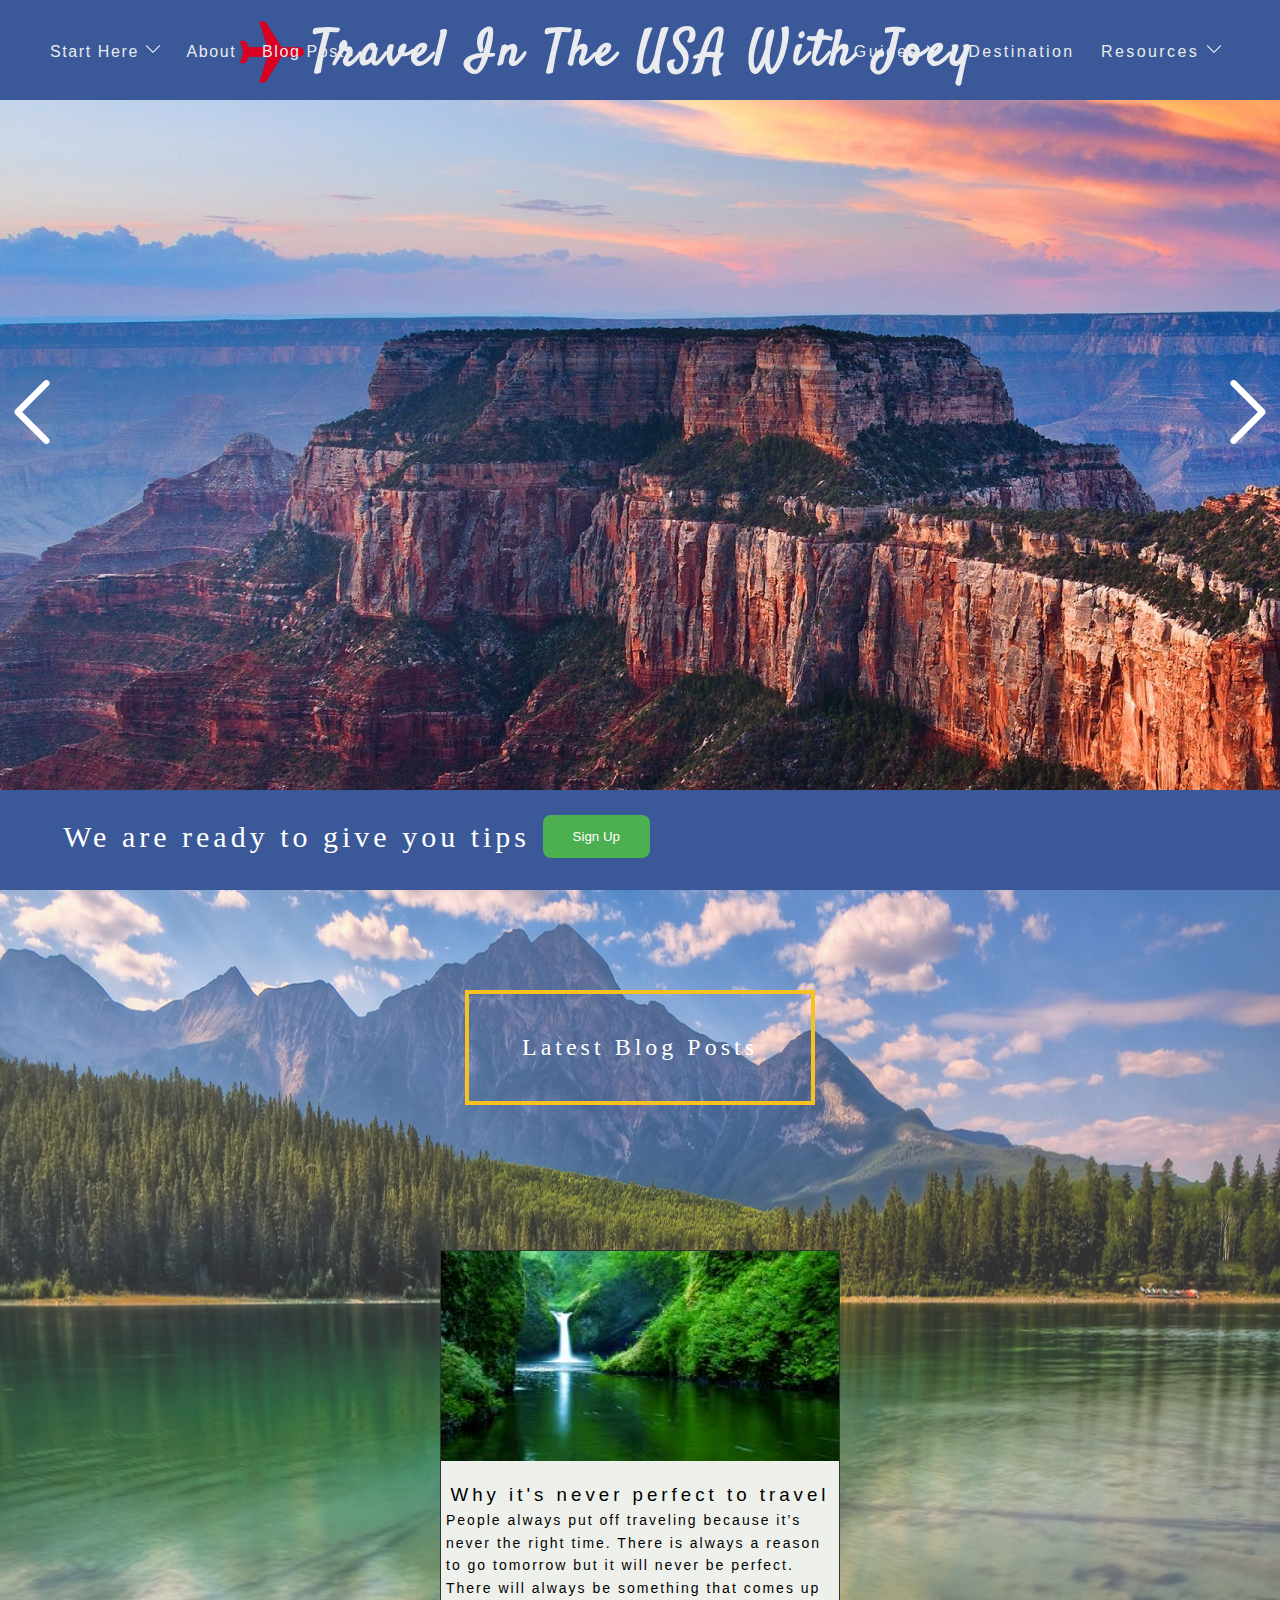
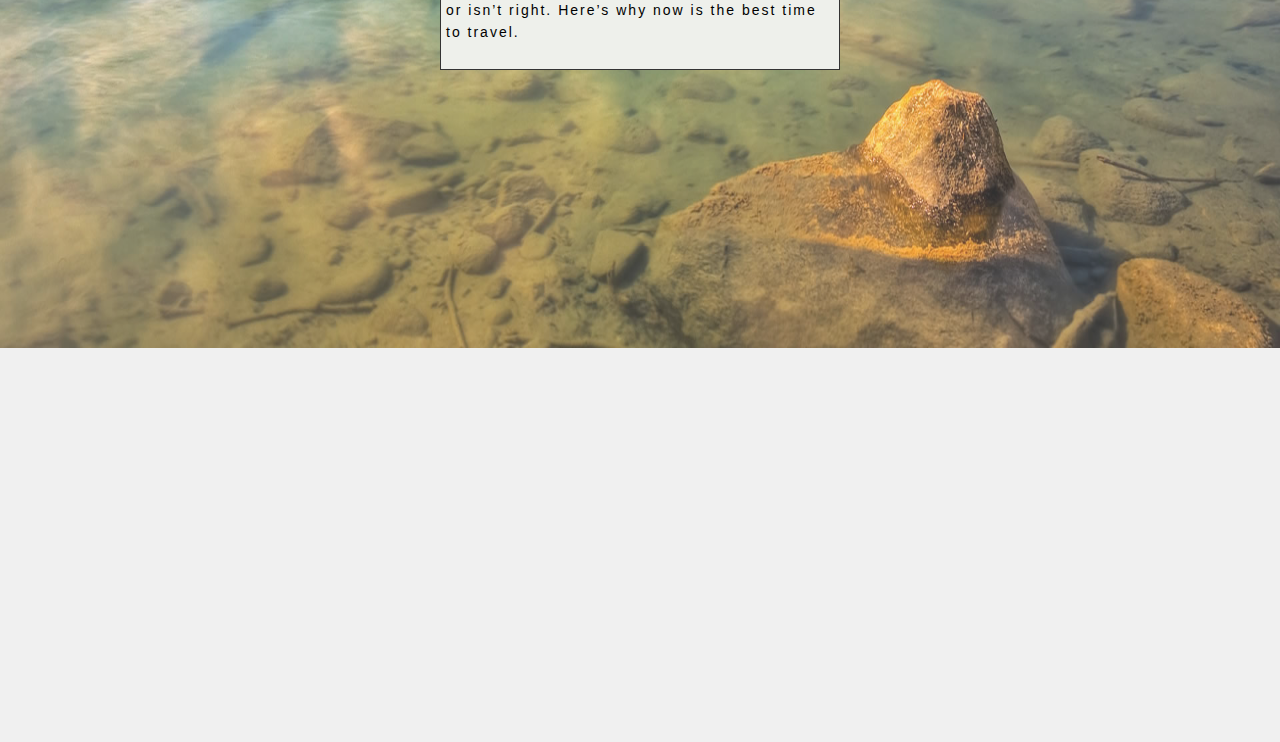
<file: index.html>
<!DOCTYPE html>
<html>
  <head>
    <meta charset="utf-8">
    <meta name="viewport" content="width=device-width, initial-scale=1.0">
    <title>My Site</title>
    <link href="css/firstSite.css" type = "text/css" rel="stylesheet"  />
    <link href="https://fonts.googleapis.com/css?family=Satisfy" rel="stylesheet">
  </head>
  <body>
    <div class="wrapper">
     <div class="header">
       <div class="logo">
         <div class="img_container1">
          <img src="images/plane.png" alt="icon">
        </div>
          <h1>Travel In The USA With Joey</h1>
       </div>
       <div class="navigation">
         <ul class="parent1">
         <li>Start Here
           <a href="#"><img src="images/down-arrow.png" alt="down-arrow"></a>
           <ul class="child">
           <li>Get Inspired</li>
           <li>How to save money for trip</li>
           <li>Find cheap airfare</li>
           <li>Find cheap hotels</li>
         </ul>
        </li>
         <li>About</li>
         <li>Blog Posts</li>
       </ul>
        <ul class="parent2">
         <li>Guides
           <a href="#"><img src="images/down-arrow.png" alt="down-arrow "></a>
           <ul class="child">
             <li>Books</li>
             <li>City Guides</li>
             <li>Map</li>
           </ul>
         </li>
           <li>Destination</li>
           <li>Resources
             <a href="#"><img src="images/down-arrow.png" alt="down-arrow"></a>
             <ul class="child">
               <li>Airfare</li>
               <li>Accomodation</li>
               <li>Transportation</li>
               <li>Gear</li>
             </ul>
         </li>
       </ul>
     </div>
      </div>
      <div class="slider-wrapper">
        <div class="slider">
            <div class="sp" style="background-image: url(images/grandcanyon.jpg); height: 720px; width: 100%;"></div>
            <div class="sp" style="background-image: url(images/sf.jpg); height: 720px; width: 100%;"></div>
            <div class="sp" style="background-image: url(images/nyc.jpg); height: 720px; width: 100%;" ></div>
            <div class="sp" style="background-image: url(images/honolulu.jpg); height: 720px; width: 100%;"></div>
        </div>
        <div class="buttons">
            <div class="left"><img src="images/back.png"/>
            </div>
            <div class="right"><img src="images/next.png"/></div>
      </div>
   </div>
   <div class="section">
     <p>We are ready to give you tips</p>
     <button onclick="document.getElementById('id01').style.display='block'" class="sup" style="width:auto;">Sign Up</button>
  </div>
    <div id="id01" class="popup animate">
      <span onclick="document.getElementById('id01').style.display='none'" class="close" title="Close Modal">x</span>
    <div class="img_container2">
      <img src="images/passport.png" alt="passport" height="256" width="256">
    </div>
    <h1>Travel With Us</h1>
    <h2>New Account</h2>
    <form method="post" action="file:///D:/Programare/CSS3%20Styling/firstSite/index.html">
    <label for="username">Username: </label>
    <input type="text" id ="username" /><div id ="feedback"></div>
    <label for="password">Password: </label>
    <input type="password" id ="password">
    <input type="submit" value="Sign Up">
  </form>
</div>
  <div class="newsection">
    <div class="newpicture">
    <img src="images/nature.jpg" width="100%" height="1058">
  </div>
    <div class="post">
  <h2>Latest Blog Posts</h2>
</div>
<div class="item">
  <img src="images/desk.jpg" width="400" height="210" alt="desk">
  <h3 class="h3">Why it's never perfect to travel</h3>
  <p>People always put off traveling because it’s never the right time. There is always a reason to go tomorrow
    but it will never be perfect. There will always be something that comes up or isn’t right. Here’s why now is the best time to travel.</p>
</div>
  </div>
</div>
    <script src="js/jquery.js"></script>
    <script src="js/firstSite.js"></script>
  </body>
</html>
</file>
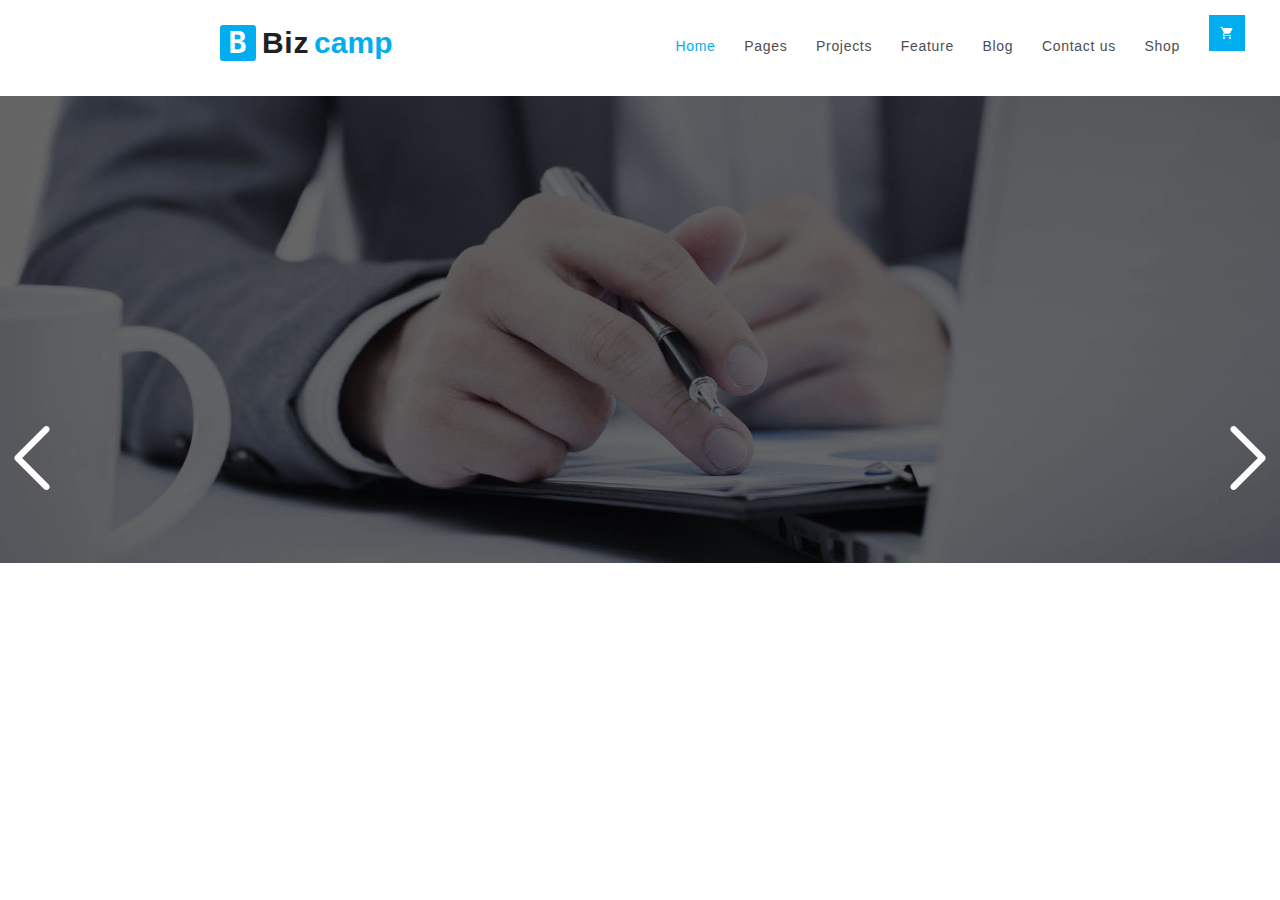
<file: proba/index.html>
<!DOCTYPE html>
<html>
  <head>
    <meta charset="utf-8">
    <meta name="viewport" content="width=device-width, initial-scale=1.0">
    <title>My Website</title>
    <link rel="stylesheet" href="css/stylesheet.css" />
  </head>
  <body>
    <div class="page">
    <!-- This is the Container (navigation and logo) -->
    <div class="barr">
      <div>
          <div class="logo"><samp>B</samp>Biz<span>camp</span></div>
      </div>
      <nav class="navigation">
        <ul class="parent">
        <li class="active1"><a href = "index.html">Home</a></li>
        <li>Pages
          <ul class="child">
            <li>About Us</li>
            <li>Services</li>
            <li>Faq</li>
            <li>Privacy</li>
            <li>Terms</li>
            <li>Cart</li>
            <li>Pricing</li>
          </ul>
        </li>
          <li>Projects
            <ul class="child">
                <li>Project Two Column</li>
                <li>Project Three Column</li>
                <li>Project Four Column</li>
            </ul>
          </li>
          <li>Feature
            <ul class="child">
              <li>Tab</li>
              <li>Team</li>
              <li>Typography</li>
              <li>Accordion</li>
            </ul>
        </li>
          <li>Blog
            <ul class="child">
              <li>Blog-Right-Sidebar</li>
              <li>Single-Blog</li>
              <li>Blog-Full-Width</li>
              <li>Blog-Left-Sidebar</li>
              <li>Blog-Col-2</li>
            </ul>
          </li>
          <li>Contact us</li>
          <li>Shop</li>
          <li><img src="images/cart.png" alt="cart"></li>
      </ul>
      </nav>
    </div>
    <!-- jQuery Slider -->
   <div class="container">
     <div class="buttons">
       <div class="left">
            <img src="images/back.png"/>
       </div>
       <div class="right">
          <img src="images/next.png"/>
       </div>
     </div>
     <ul class="slides">
       <li class="slide slide1 active"><img src= "images/slide1.jpg"/></li>
       <li class="slide slide2"><img src= "images/slide2.jpg"/></li>
       <li class="slide slide3"><img src= "images/slide3.jpg"/></li>
     </ul>
   </div>
  </div>
    <script src="js/jquery.js"></script>
    <script src="js/script.js"></script>
  </body>
</html>
</file>
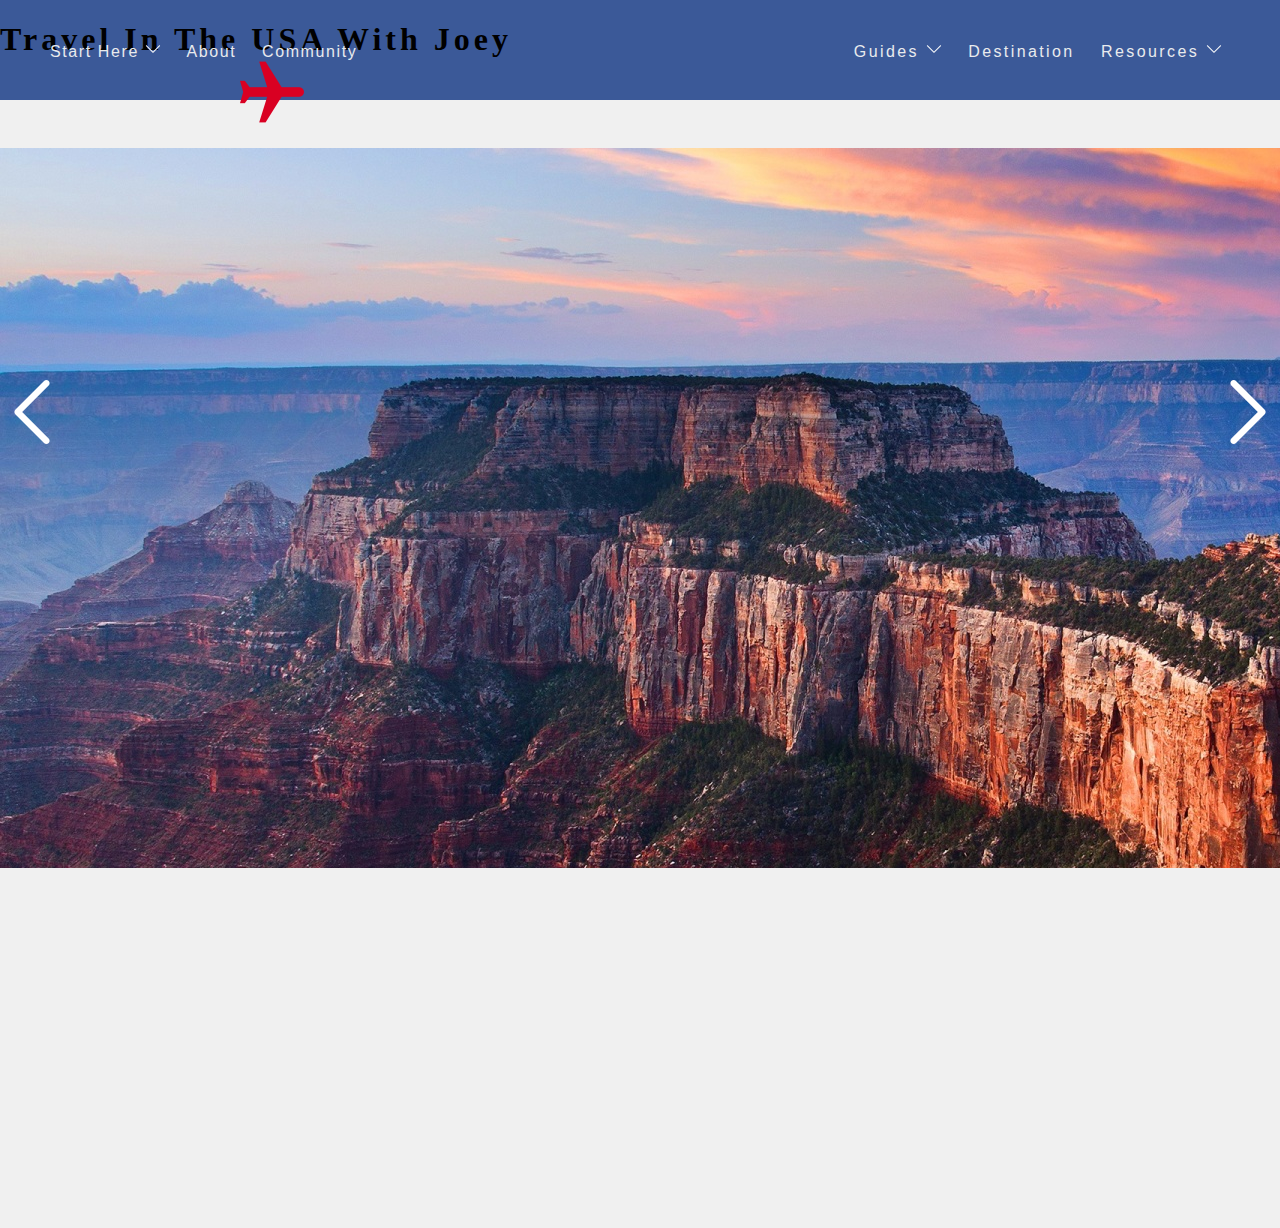
<file: firstSite.html>
<!DOCTYPE html>
<html>
  <head>
    <meta charset="utf-8">
    <meta name="viewport" content="width=device-width, initial-scale=1.0">
    <title>My Site</title>
    <link href="css/firstSite.css" type = "text/css" rel="stylesheet"  />
    <link href="https://fonts.googleapis.com/css?family=Satisfy" rel="stylesheet">
  </head>
  <body>
    <div class="wrapper">
     <div class="header">
       <h1>Travel In The USA With Joey</h1>
       <div class="navigation">
         <div class="logo">
           <img src="images/plane.png" alt="icon">
         </div>
         <ul class="parent1">
         <li>Start Here
           <a href="#"><img src="images/down-arrow.png" alt="down-arrow"></a>
           <ul class="child">
           <li>Get Inspired</li>
           <li>How to save money for trip</li>
           <li>Find cheap airfare</li>
           <li>Find cheap hotels</li>
         </ul>
        </li>
         <li>About</li>
         <li>Community</li>
       </ul>
        <ul class="parent2">
         <li>Guides
           <a href="#"><img src="images/down-arrow.png" alt="down-arrow "></a>
           <ul class="child">
             <li>Books</li>
             <li>City Guides</li>
             <li>Map</li>
           </ul>
         </li>
           <li>Destination</li>
           <li>Resources
             <a href="#"><img src="images/down-arrow.png" alt="down-arrow"></a>
             <ul class="child">
               <li>Airfare</li>
               <li>Accomodation</li>
               <li>Transportation</li>
               <li>Gear</li>
             </ul>
         </li>
       </ul>
     </div>
      </div>
      <div class="slider-wrapper">
        <div class="slider">
            <div class="sp" style="background-image: url(images/grandcanyon.jpg); height: 720px; width: 100%;"></div>
            <div class="sp" style="background-image: url(images/sf.jpg); height: 720px; width: 100%;"></div>
            <div class="sp" style="background-image: url(images/nyc.jpg); height: 720px; width: 100%;" ></div>
            <div class="sp" style="background-image: url(images/honolulu.jpg); height: 720px; width: 100%;"></div>
        </div>
        <div class="buttons">
            <div class="left"><img src="images/back.png"/>
            </div>
            <div class="right"><img src="images/next.png"/></div>
      </div>
   </div>
    <script src="js/jquery.js"></script>
    <script src="js/firstSite.js"></script>
  </body>
</html>
</file>
<file: css/firstSite.css>
body {
  font-family: "Times New Roman", Georgia, Serif;
    font-weight: normal;
    background-color: #f0f0f0;
    letter-spacing: 0.25em;
    margin: 0;
    padding: 0;
  }
                                                                                                                                                                                                                                                                                                                                                                                                                                                                                                             
  .wrapper {
    background-color: #fff;
    width: 100%;
    height: 100%;
  }

  .header{
    background-color: #3b5998;
    height: 100px;
    width: 100%;
    display: inline-block;
  }

  .logo {
    position: relative;
    top: -20px;
    left: 50%;
    transform: translateX(-50%);
    width: 800px;
    height: 200px;
}

.logo .img_container1 {
  display: inline-block;
  position: relative;
  top: 20px;
  padding-top: 20px;
}

.logo h1 {
    display: inline-block;
    margin-top: -10px;
    font-size: 50px;
    color: #e9ebee;
    font-family: 'Satisfy', cursive;
}

ul.parent1 {
  font-size: 16px;
  text-align: left;
  color: #e9ebee;
  position: absolute;
  left: 0;
  top: 20px;
  letter-spacing: 0.10em;
}

ul.parent1 > li {
    display: inline-block;
    margin: 5px 10px;
    font-family: "Raleway", "Helvetica Neue", sans-serif;
    cursor: pointer;
}

ul.parent1 > li:hover {
    color: #F7C221;
}

ul.parent2 > li:hover {
    color: #F7C221;
}


li {
    list-style-type: none;
}


ul.parent2 {
    font-size: 16px;
    position: absolute;
    top: 20px;
    right: 48px;
    letter-spacing: 0.15em;
    color: #e9ebee;
}

ul.parent2 > li {
    display: inline-block;
    margin: 5px 10px;
    font-family: "Raleway", "Helvetica Neue", sans-serif;
    cursor: pointer;
}

ul .child {
    display: none;
    position: absolute;
    top: 63px;
    font-family: "Times New Roman", Times, serif;
    font-size: 16px;
    background-color: #FAFAFA;
    color: #fff;
    border-bottom: 1px ridge #7c7c7c;
    z-index: 5;
}

ul.child > li {
    border-style: ridge;
    border-color: #7c7c7c;
    border-width: 0.5px 1px 0px 1px;
    margin-left: -40px;
    padding: 5px 16px 5px 8px;
    color: #7c7c7c;
}

ul.child > li:hover {
    color: #F7C221;
}

li {
    display: list-item;
    text-align: -webkit-match-parent;
}
  .sp {
  width: 100%;
  height: 1080px;
  position: absolute;
}

  .slider-wrapper {
    width: 100%;
    height: 1080px;
  }

  .slider {
    width: 100%;
    height: 1080px;
    position: relative;
  }

  div {
    display: block;
  }

  .buttons {
      position: absolute;
      top: 380px;
      z-index: 9999;
      width: 100%;
  }

  .left {
    float: left;
  }

  .right {
    float: right;
}

  .left, .right {
  cursor: pointer;
  }

  .section {
    position: relative;
    top: -390px;
    width: 100%;
    height: 100px;
    background-color: #3b5998;
    color: #fff;
}

.section > p {
  position: absolute;
  right: 750px;
  font-size: 30px;
  text-align: center;
}

.sup {
    background-color: #4CAF50;
    color: white;
    padding: 14px 30px;
    border: 1px solid #4CAF50;
    border-radius: 8px;
    float: right;
    position: absolute;
    right: 630px;
    top: 25px;
    border: none;
    cursor: pointer;
    width: 100%;
}

.sup:hover {
  background-color: rgba(76, 175, 80, 0.7)
}

.sup:focus {
  outline: none;
  border: none;
}

.sup:active{
  outline: none;
}

.animate {
    animation: animatezoom 0.5s;
}

@keyframes animatezoom {
  0% {
    transform: scale(0);
}
  100% {
    transform: scale(1);
}
}

.popup {
    display: none;
    width: 500px;
    height: 650px;
    margin-left: -250px;
    position: absolute;
    top: 110px;
    left: 50%;
    background-color: #403c3b;
    color: #fff;
    font-family: 'Oswald', 'Futura', sans-serif;
}

.popup img {
    position: relative;
    top: 10px;
    left: 122px;
    width: 256px;
    height: 256px;
}

.popup h1 {
    font-size: 16px;
    text-align: center;
    text-transform: uppercase;
}

form {
    padding: 0 70px 65px 70px;
    display: block;
    margin-top: 0em;
}

label {
    color: #f3dad1;
    display: block;
    margin: 10px 0 10px 0;
    font-size: 24px;
    letter-spacing: 0.1em;
}

input[type='text'], input[type='password'], textarea {
    background-color: #999;
    color: #665;
    width: 95%;
    padding: 12px 6px;
    border: 1px solid #999;
    border-radius: 10px;
}

input[type='text']:focus, input[type='password']:focus, textarea:focus {
  outline: none;
  background-color: #fff;
}

#feedback {
    color: #fff;
    background-image: url(../images/warning.png);
    background-repeat: no-repeat;
    background-position: 2px 14px;
    padding: 10px 0 0 22px;
}

#feedback.warning {
    background-image: url(../images/warning.png);
}

#feedback.tip {
    background-image: url(../images/hint.png);
}

input[type='submit'] {
    background-color: #cb6868;
    color: #f3dad1;
    border: none;
    border-radius: 5px;
    padding: 8px 10px;
    margin-top: 10px;
    float: right;
    font-size: 18px;
    text-decoration: none;
    text-transform: uppercase;
}

input[type='submit']:hover{
  background-color: #d75359;
  color: #f3dad1;
  cursor: pointer;
  box-shadow: none;
  position: relative;
  top: 1px;
}

.popup h2 {
    font-size: 24px;
    text-align: center;
    font-weight: normal;
    margin: 0 0 25px 0;
    letter-spacing: 0.2em;
    text-transform: uppercase;
}

span.close{
  position: absolute;
  right: 25px;
  top: 10px;
  color: #fff;
  font-size: 35px;
  font-weight: bold;
  cursor: pointer;
}

.close:hover, .close:focus  {
  color: #F7C221;
}

.newpicture {
  position: relative;
  top: -390px;
  opacity: 0.8;
}

.post {
  margin-left: -175px;
  position: absolute;
  top: 990px;
  left: 50%;
  border: 4px solid #F7C221;
  box-sizing: border-box;
  width: 350px;
  padding: 20px 40px;
}

h2 {
  color: #3b5998;
  font-weight: lighter;
  text-align: center;
  color: #fff;
}

.item {
  position: absolute;
  top: 1250px;
  left: 50%;
  overflow: hidden;
  margin-left: -200px;
  box-sizing: border-box;
  border: 1px solid #333;
  width: 400px;
  height: 420px;
  padding: 0;
  background-color: #eef0eb;
}

.h3 {
  font-family: 'Lato',sans-serif;
  line-height: 1.625
  font-size: 20px;
  font-weight: 500;
  font-weight: lighter;
  color: #000;
  text-align: center;
}

.h3 + p {
  margin: -15px 5px 30px 5px;
  font-family: 'Lato',sans-serif;
  font-size: 14px;
  line-height: 1.6;
  letter-spacing: 2px;
}

.item img {
  max-width: 100%;
  transition: all 0.3s;
}

.item:hover img {
  transform: scale(1.1);
}
</file>
<file: proba/css/stylesheet.css>
body {
      font-family:  "Helvetica Neue", Helvetica, Arial, sans-serif;
      background-color: #fff;
      font-size: 14px;
      line-height: 25px;
      color: #4d4d4d;
      margin: 0;
      padding: 0;
      letter-spacing: 0.05em;
}

.barr {
      width: 100%;
      height: 96px;
      line-height: 36px;
      display:flex;
}
.barr div {
  width:50%;
}
.logo {
      font-weight: bold;
      line-height: 36px;
      color:  #212121;
      font-size: 30px;
      max-width: 200px;
      margin: 0 auto;
      margin-top: 25px;
}

.logo  span {
      margin-left: 5px;
      color: #00aef0;
      font-size: 30px;
      letter-spacing: 0;
      margin-right: 3px;

}
.logo samp {
      border-radius: 3px;
      color: #fff;
      float: left;
      margin-right: 6px;
      font-size: 30px;
      font-weight: normal;
      text-align: center;
      height: 36px;
      width: 36px;
      font-weight: 800;
      background-color: #00aef0;
}

* {
  margin: 0;
  padding: 0;
  box-sizing: border-box;

}

.navigation {
  width: 50%;
  height: 96px;
  text-align: center;
  display: block;
}

li {
      list-style: none;
}

.parent {
  margin-top: 15px;
}

ul.parent > li {
  display: inline-block;
  text-align: left;
  background: #fff;
  padding: 0px 12px;
  cursor: pointer;
}

ul.parent > li:hover {
  color: #00aef0;
}

ul .child {
  display:none;
  overflow: visible;
  position: absolute;
  z-index: 5;
  top: 96px;
  color:#4d4d4d
}

ul.child > li {
  border-bottom: 1px ridge grey;
  padding-right: 80px;
  padding-left: 20px;
}

a {
  text-decoration: none;
  color: #00aef0;
}

.parent li > img {
  background-color: #00aef0;
  width: 36px;
  height: 36px;
}

.slides {
  position: relative;
}

.slide {
  display: none;
}

.container {
  box-sizing: border-box;
  height: 605px;
  position: relative;
}

.buttons {
  position: absolute;
  top: 330px;
  z-index: 9999;
  width: 100%;
}

.left, .right {
  cursor: pointer;
}

.left {
  float: left;
}

.right {
  float: right;
}

.active {
  display: block;
  width: 100%;
  position:relative;
}

.active img {
  width: 100%;
  height: auto;
}
</file>
